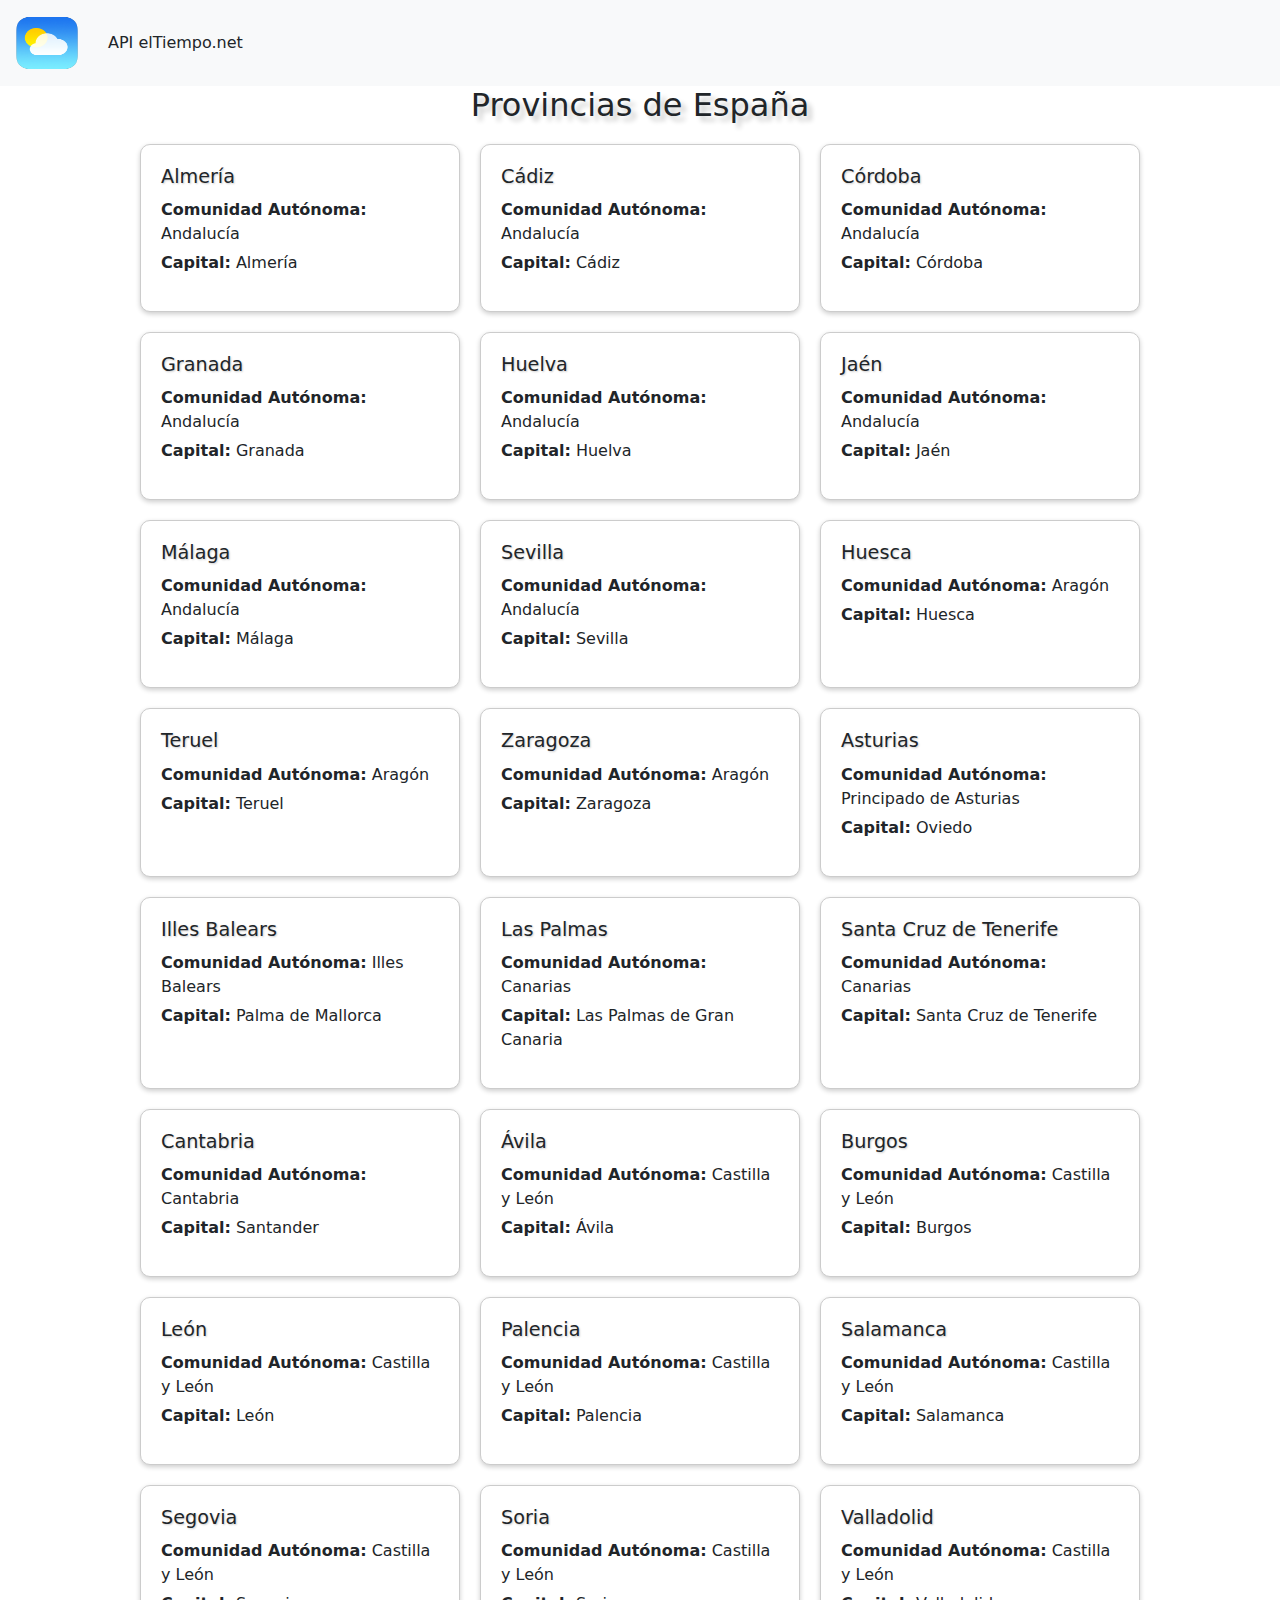
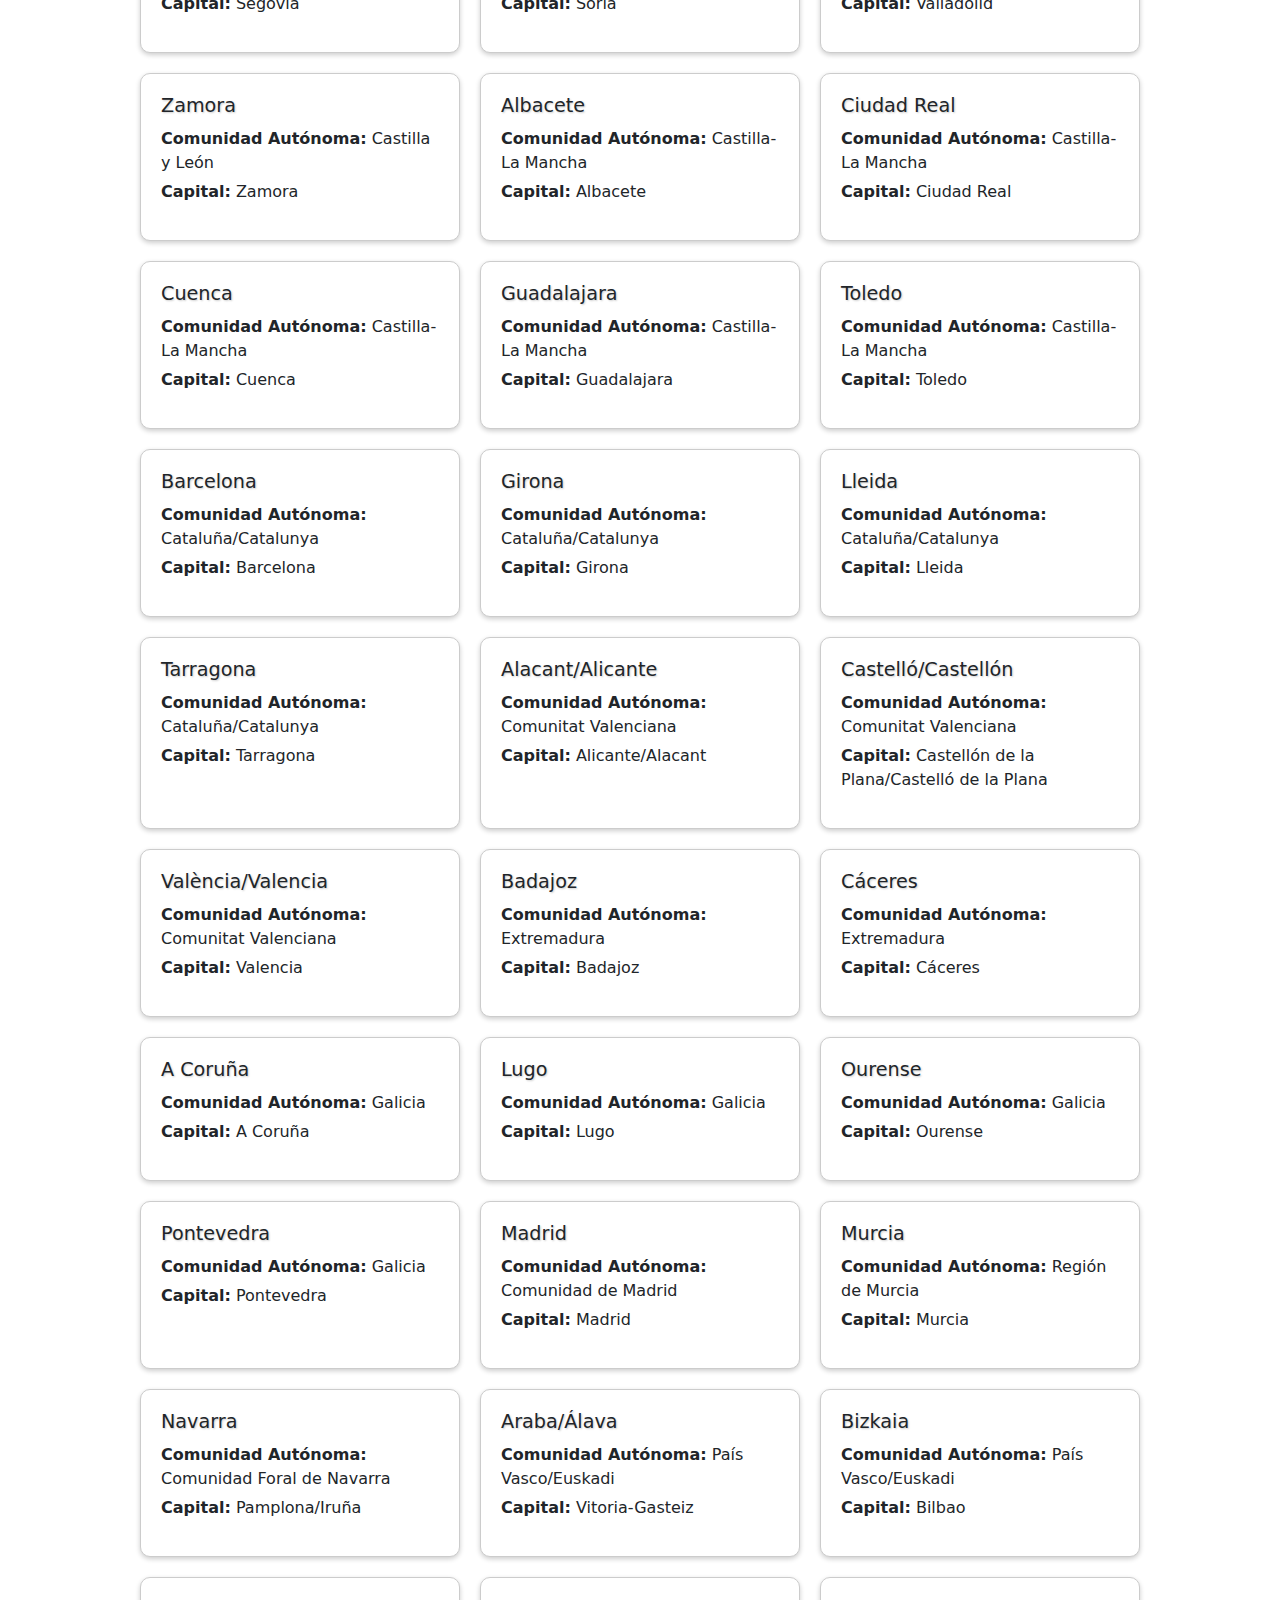
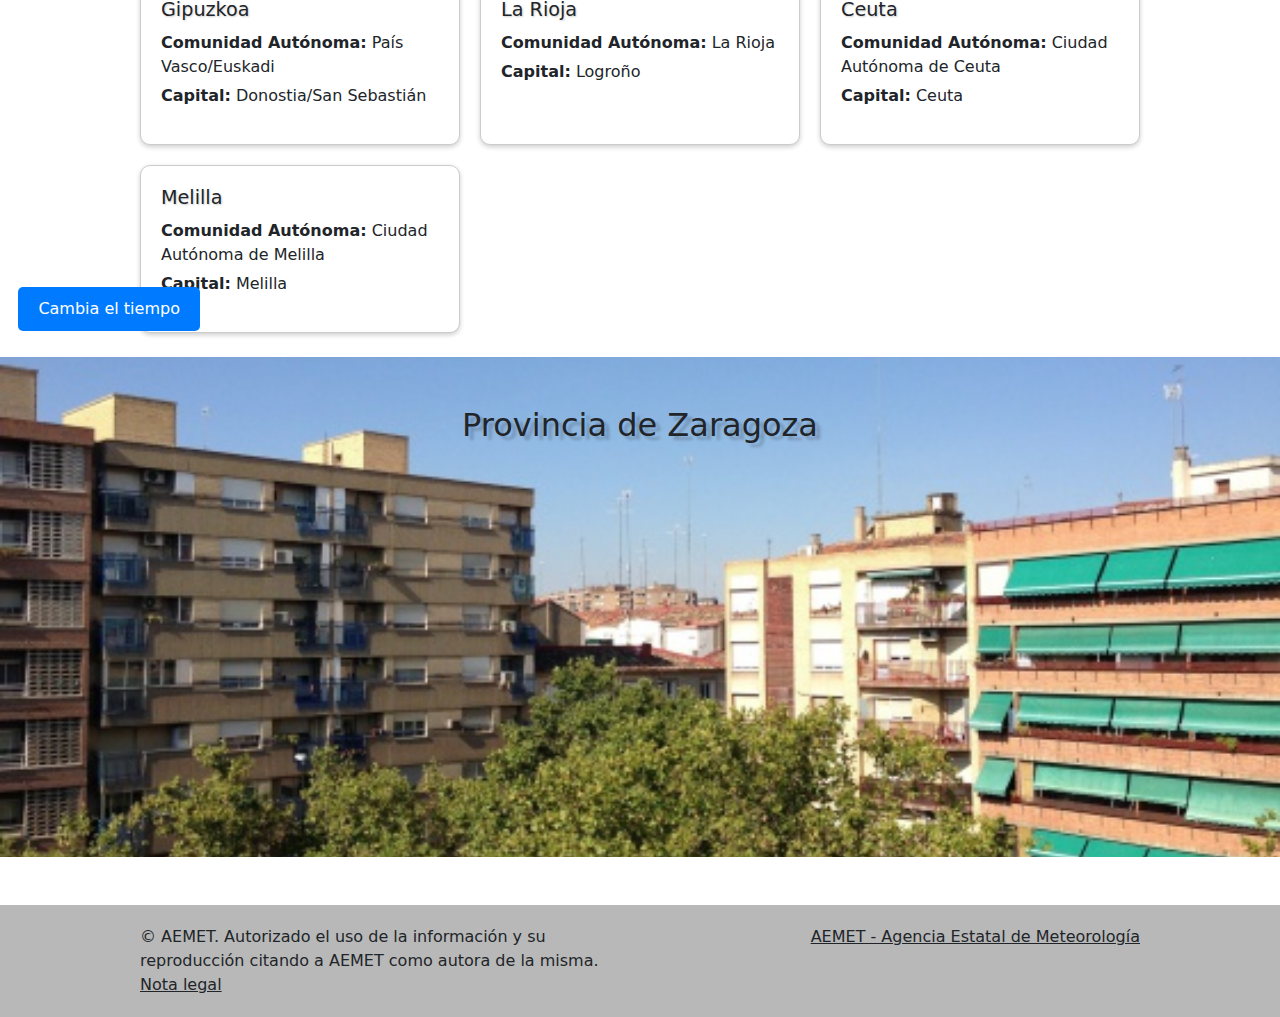
<file: LM_H1_T3_PART2_AlvaroHernandez/index.html>
<!DOCTYPE html>
<html lang="es">
<head>
  <meta charset="UTF-8">
  <meta name="viewport" content="width=device-width, initial-scale=1.0">
  <title>Provincias de España</title>
  <link rel="stylesheet" href="https://cdn.jsdelivr.net/npm/bootstrap@5.1.3/dist/css/bootstrap.min.css">
  <link rel="stylesheet" href="style.css">
</head>
<body>
  <nav class="navbar navbar-expand-lg navbar-light bg-light">
    <div class="container-fluid">
      <a class="navbar-brand" href="#">
        <img src="img/Weather_31085.png" alt="Logo">
      </a>
      <button class="navbar-toggler" type="button" data-bs-toggle="collapse" data-bs-target="#navbarCollapse" aria-controls="navbarCollapse" aria-expanded="false" aria-label="Toggle navigation">
        <span class="navbar-toggler-icon"></span>
      </button>
      API elTiempo.net
      <div class="collapse navbar-collapse" id="navbarCollapse">
        </div>
    </div>

  </nav>

  <div class="container">
    <h1>Provincias de España</h1>
    <div id="provincias"></div>
  </div><br>
  
  
  <div id="seccion">
  <button id="boton">Cambia el tiempo</button>
  <p>Provincia de Zaragoza</p>
  </div>
  
  <footer class="footer mt-5">
    <div class="container">
      <div class="row">
        <div class="col-md-6 text-center text-md-start">
          <p class="mb-0">© AEMET. Autorizado el uso de la información y su reproducción citando a AEMET como autora de la misma.</p>
          <a href="https://www.aemet.es/es/nota_legal" class="link-dark">Nota legal</a>
        </div>
        <div class="col-md-6 text-center text-md-end">
          <a href="https://www.aemet.es" class="link-dark">AEMET - Agencia Estatal de Meteorología</a>
        </div>
      </div>
    </div>
  </footer>
  
  <script src="https://cdn.jsdelivr.net/npm/bootstrap@5.1.3/dist/js/bootstrap.bundle.min.js"></script>
  <script src="script.js"></script>
</body>
</html>
</file>
<file: LM_H1_T3_PART2_AlvaroHernandez/style.css>
#seccion {
  width: 100%;
  height: 500px;
  background-image: url("img/despejado\ \(1\).jpg"); /* Imagen inicial */
  background-size: cover;
  background-position: center;  
  
}

#seccion p{
  text-align: center;
  text-shadow: 5px 4px 3px rgba(0, 0, 0, 0.2);
  font-size: 2em;
}

#boton {
  position: relative;
  margin-left: 3%;
  bottom: 70px;
  right: 20px;
  padding: 10px 20px;
  border: none;
  border-radius: 5px;
  background-color: #007bff;
  color: white;
  cursor: pointer;
}

.container {
  width: 80%;
  margin: 0 auto;
  text-align: center;
}

h1 {
  font-size: 2em;
  margin-bottom: 20px;
  text-shadow: 5px 5px 5px rgba(0, 0, 0, 0.2);
}

/* Estilos para el grid */
#provincias {
  display: grid;
  grid-template-columns: repeat(auto-fit, minmax(300px, 1fr));
  grid-gap: 20px;
}

/* Estilos para provincia */
.provincia {
  border: 1px solid #ccc;
  padding: 20px;
  background-color: #fff;
  box-shadow: 0px 2px 5px rgba(0, 0, 0, 0.2);
  border-radius: 10px;
  text-align: left;
}

.nombre-provincia {
  font-size: 1.2em;
  margin-bottom: 10px;
  text-shadow: 1px 1px 2px rgba(0, 0, 0, 0.2);
}

.datos-provincia {
  list-style: none;
  padding: 0;
}

.datos-provincia li {
  margin-bottom: 5px;
}

.datos-provincia span.label {
  font-weight: bold;
}

.provincia:hover {
  box-shadow: 5px 5px 10px rgba(0, 0, 0, 0.3); 
}

/* Estilos para el navbar con Bootstrap */
.navbar-brand img {
  width: 70px;
  height: 60px;
  margin-right: 10px;
}


.footer {
  background-color: #b8b8b8;
  padding: 20px 0;
}
</file>
